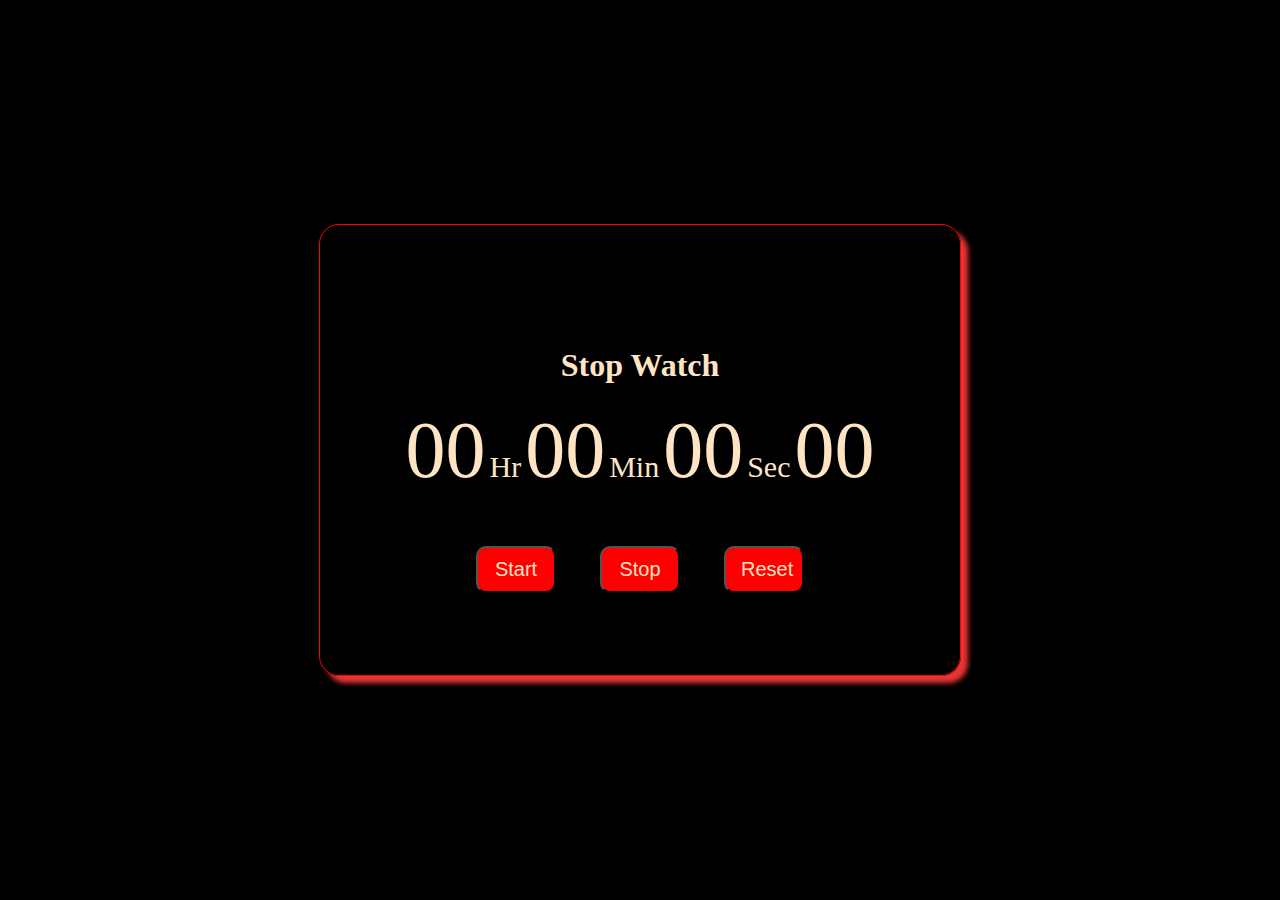
<file: index.html>
<!DOCTYPE html>
<html lang="en">

<head>
	<meta charset="UTF-8">
	<meta http-equiv="X-UA-Compatible"
		content="IE=edge">
	<meta name="viewport"
		content="width=device-width, initial-scale=1.0">
	<title>Design Stopwatch using HTML CSS and JavaScript</title>
	<link rel="stylesheet" href="stop3.css">
</head>

<body>
	<div class="container">
        <div class="border">
            <br>
			<h1>Stop Watch</h1>
		<div id="time">
			<span class="digit" id="hr">
				00</span>
			<span class="txt">Hr</span>
			<span class="digit" id="min">
				00</span>
			<span class="txt">Min</span>
			<span class="digit" id="sec">
				00</span>
			<span class="txt">Sec</span>
			<span class="digit" id="count">
				00</span>
		</div>
		<div id="buttons">
			<button class="btn" id="start">
				Start</button>
			<button class="btn" id="stop">
				Stop</button>
			<button class="btn" id="reset">
				Reset</button>
		</div>

        </div>
		
	</div>

	<script src="stop2.js"></script>
</body>

</html>

<!-- html file -->
</file>
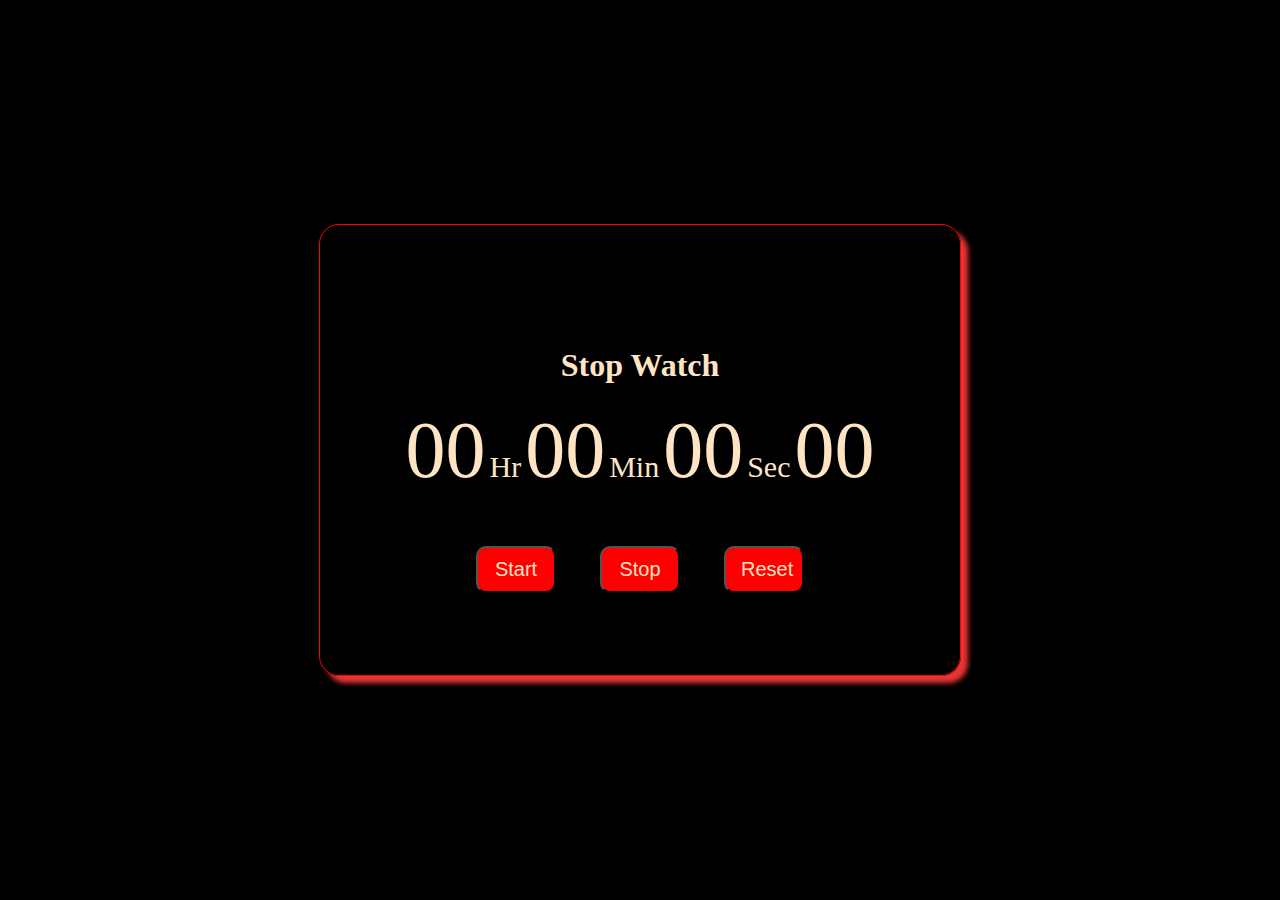
<file: stop1.html>
<!DOCTYPE html>
<html lang="en">

<head>
	<meta charset="UTF-8">
	<meta http-equiv="X-UA-Compatible"
		content="IE=edge">
	<meta name="viewport"
		content="width=device-width, initial-scale=1.0">
	<title>Design Stopwatch using HTML CSS and JavaScript</title>
	<link rel="stylesheet" href="stop3.css">
</head>

<body>
	<div class="container">
        <div class="border">
            <br>
			<h1>Stop Watch</h1>
		<div id="time">
			<span class="digit" id="hr">
				00</span>
			<span class="txt">Hr</span>
			<span class="digit" id="min">
				00</span>
			<span class="txt">Min</span>
			<span class="digit" id="sec">
				00</span>
			<span class="txt">Sec</span>
			<span class="digit" id="count">
				00</span>
		</div>
		<div id="buttons">
			<button class="btn" id="start">
				Start</button>
			<button class="btn" id="stop">
				Stop</button>
			<button class="btn" id="reset">
				Reset</button>
		</div>

        </div>
		
	</div>

	<script src="stop2.js"></script>
</body>

</html>
</file>
<file: stop3.css>
body {
	padding: 0;
	margin: 0;
	font-family: verdana;
}

.container {
	display: flex;
	flex-direction: column;
	justify-content: center;
	align-items: center;
	width: 100%;
	height: 100vh;
	background-color: black;
   
}

.border {
    display: flex;
	flex-direction: column;
	justify-content: center;
	align-items: center;
    width: 50%;
    height: 50%;
    border: 1px solid red;
    border-radius: 20px;
    box-shadow: 7px 7px 5px rgb(231, 52, 52);
    

}

h1 {
	color: bisque;
	text-align: center;
}

.digit {
	font-size: 80px;
	color: bisque;
}

.txt {
	font-size: 30px;
	color: bisque;
}

#buttons {
	margin-top: 50px;
}

.btn {
	width: 80px;
	padding: 10px 15px;
	margin: 0px 20px;
	border-radius: 10px;
	cursor: pointer;
	font-size: 20px;
	transition: 0.5s;
	color: bisque;
	font-weight: 500;
}

#start {
	background-color: red;
}

#stop {
	background-color:red;
}

#reset {
	background-color:	red;
}
</file>
